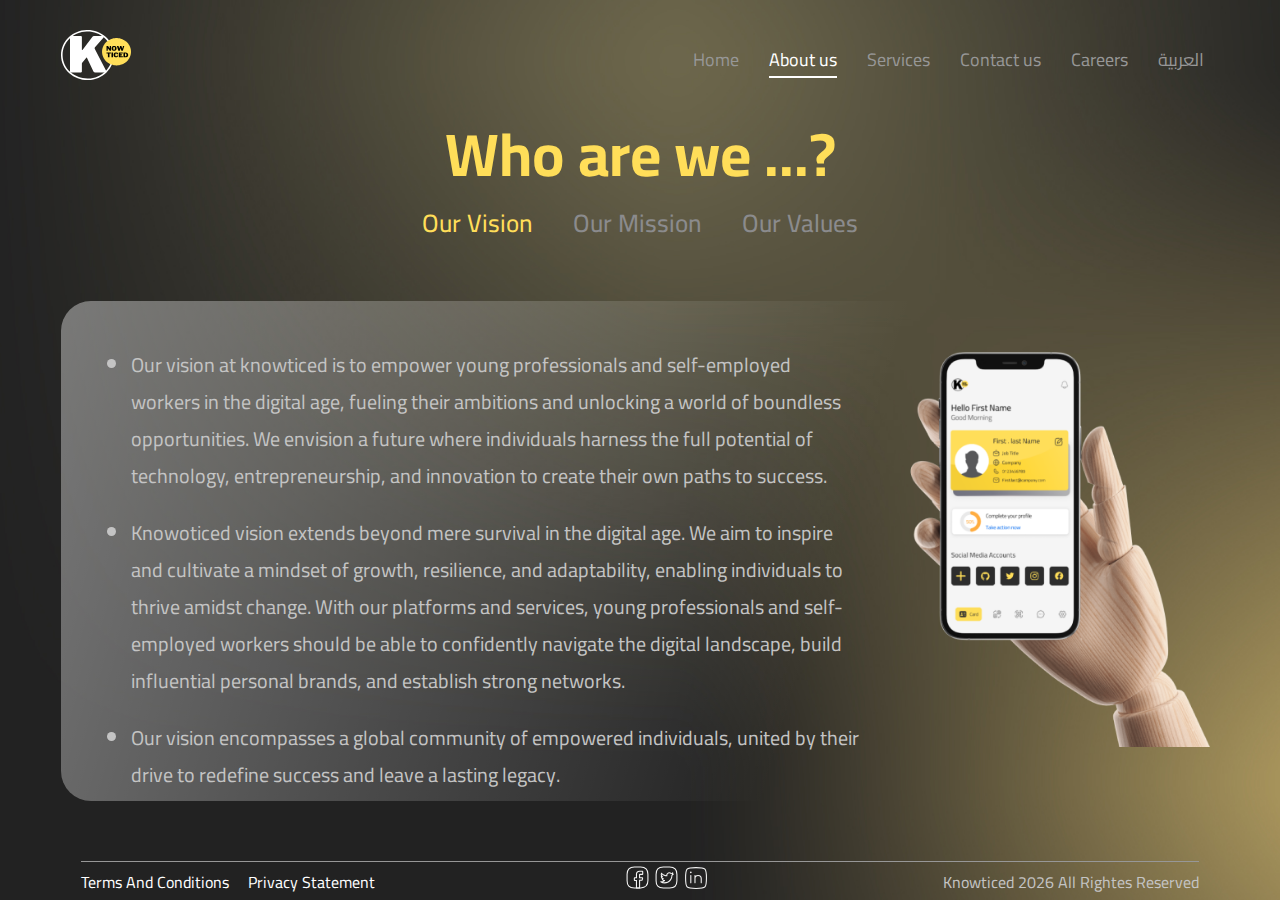
<file: public/about/index.html>
<!DOCTYPE html>
<html lang="en">

<head>
  <meta charset="UTF-8" />
  <meta name="viewport" content="width=device-width, initial-scale=1.0" />
  <title>Knowticed.com</title>
  <!-- ===== Fontawesome ========= -->
  <link rel="stylesheet" href="https://cdnjs.cloudflare.com/ajax/libs/font-awesome/6.4.2/css/all.min.css"
    integrity="sha512-z3gLpd7yknf1YoNbCzqRKc4qyor8gaKU1qmn+CShxbuBusANI9QpRohGBreCFkKxLhei6S9CQXFEbbKuqLg0DA=="
    crossorigin="anonymous" referrerpolicy="no-referrer" />
  <link rel="stylesheet" href="../assets/CSS/main-style.css" />
  <link rel="icon" href="../assets/images/favicon.ico" />
</head>

<body>
  <div class="lodaingPage" id="loading">
    <div class="spinner">
      <div class="double-bounce1"></div>
      <div class="double-bounce2"></div>
    </div>
  </div>
  <div class="body">
    <!-- ======== NAVBAR ============ -->

    <div class="nav" id="NavBar">
      <div class="container flex">
        <div class="logo">
          <a href="../home">
            <img src="../assets/images/surface1.svg" />
          </a>
        </div>
        <div class="layer2 hiden" id="black"></div>
        <nav>
          <div class="links hiden" id="navBar">
            <div class="logo-2">
              <a href="../home">
                <img src="../assets/images/surface1.svg" />
              </a>
              <i class="fa-solid fa-xmark" id="closeTheNav"></i>
            </div>
            <ul>
              <li><a href="../home" class="nav-link home"> </a></li>
              <li>
                <a href="../about" class="active-link nav-link about"> </a>
              </li>
              <li>
                <a href="../services" class="nav-link services"> </a>
              </li>
              <li>
                <a href="../contactus" class="nav-link contact"></a>
              </li>
              <li>
                <a href="../careers" class="nav-link careers"></a>
              </li>
              <li>
                <a href="#" class="nav-link language" id="language"> </a>
              </li>
            </ul>
          </div>

          <div class="bars" id="openMenue">
            <img src="../assets/images/hambergermenu.svg" />
          </div>
        </nav>
      </div>
    </div>
    <!-- ======== NAVBAR ============ -->

    <!-- ======== ABOUT US ============ -->
    <main class="about">
      <div class="container">
        <section>
          <div class="work-text">
            <h1 class="whoAreWe"></h1>
          </div>
          <div class="work-headers">
            <p class="tap-active header-p ourVision" data-index="1"></p>
            <p class="header-p ourMission" data-index="2"></p>
            <p class="header-p ourValues" data-index="3"></p>
          </div>

          <div class="about__flex">
            <div class="tab__content">
              <div class="work-cardes card-active" id="design-cardes">
                <ul>
                  <li class="ourVision1"></li>
                  <li class="ourVision2"></li>
                  <li class="ourVision3"></li>
                  <li class="ourVision4"></li>
                </ul>
              </div>
              <div class="work-cardes">
                <ul>
                  <li class="ourMission1"></li>
                  <li class="ourMission2"></li>
                  <li class="ourMission3"></li>

                  <li class="ourMission4"></li>
                  <li class="ourMission5"></li>
                </ul>
              </div>
              <div class="work-cardes">
                <div>
                  <p class="ourValues1"></p>
                  <p class="ourValues2">
                    <strong class="ourValues21"></strong>
                  </p>
                  <p class="ourValues3">
                    <strong class="ourValues31"> </strong>
                  </p>
                  <p class="ourValues4">
                    <strong class="ourValues41"></strong>
                  </p>
                  <p class="ourValues5">
                    <strong class="ourValues51"> </strong>
                  </p>
                  <p class="ourValues6">
                    <strong class="ourValues61"> </strong>
                  </p>
                  <p class="ourValues7"></p>
                </div>
              </div>
            </div>
            <div class="image">
              <img src="../assets/images/service1.png" />
            </div>
          </div>
        </section>
      </div>
    </main>
    <!-- ======== ABOUT US ============ -->

    <!-- ======== FOOTER ============ -->
    <footer>
      <div class="container">
        <div class="terms">
          <p class="open__terms">
            <a href="../terms" class="termsTitle"></a>

            <a href="../privacy" class="privacy"></a>
          </p>
        </div>
        <div class="social">
          <a href="https://www.facebook.com/profile.php?id=100065245550887&mibextid=ZbWKwL" target="_blank"><img
              src="../assets/images/facebook.svg" /></a>
          <a href="https://twitter.com/knowticed" target="_blank"><img src="../assets/images/twitter.svg" /></a>
          <a href="https://www.linkedin.com/company/knowticed?trk=similar-pages" target="_blank"><img
              src="../assets/images/linkedin-01.svg" /></a>
        </div>
        <div class="copyright">
          <p>Knowticed <span id="year"></span> All Rightes Reserved</p>
        </div>
      </div>
    </footer>
    <!-- ======== FOOTER ============ -->
  </div>

  <script src="../assets/Js/nav.js"></script>
  <script src="../assets/Js/tabs.js"></script>
  <script src="../assets/Js/getPreviusPageURL.js"></script>
  <script src="../assets/Js/language.js" type="module"></script>
</body>

</html>
</file>
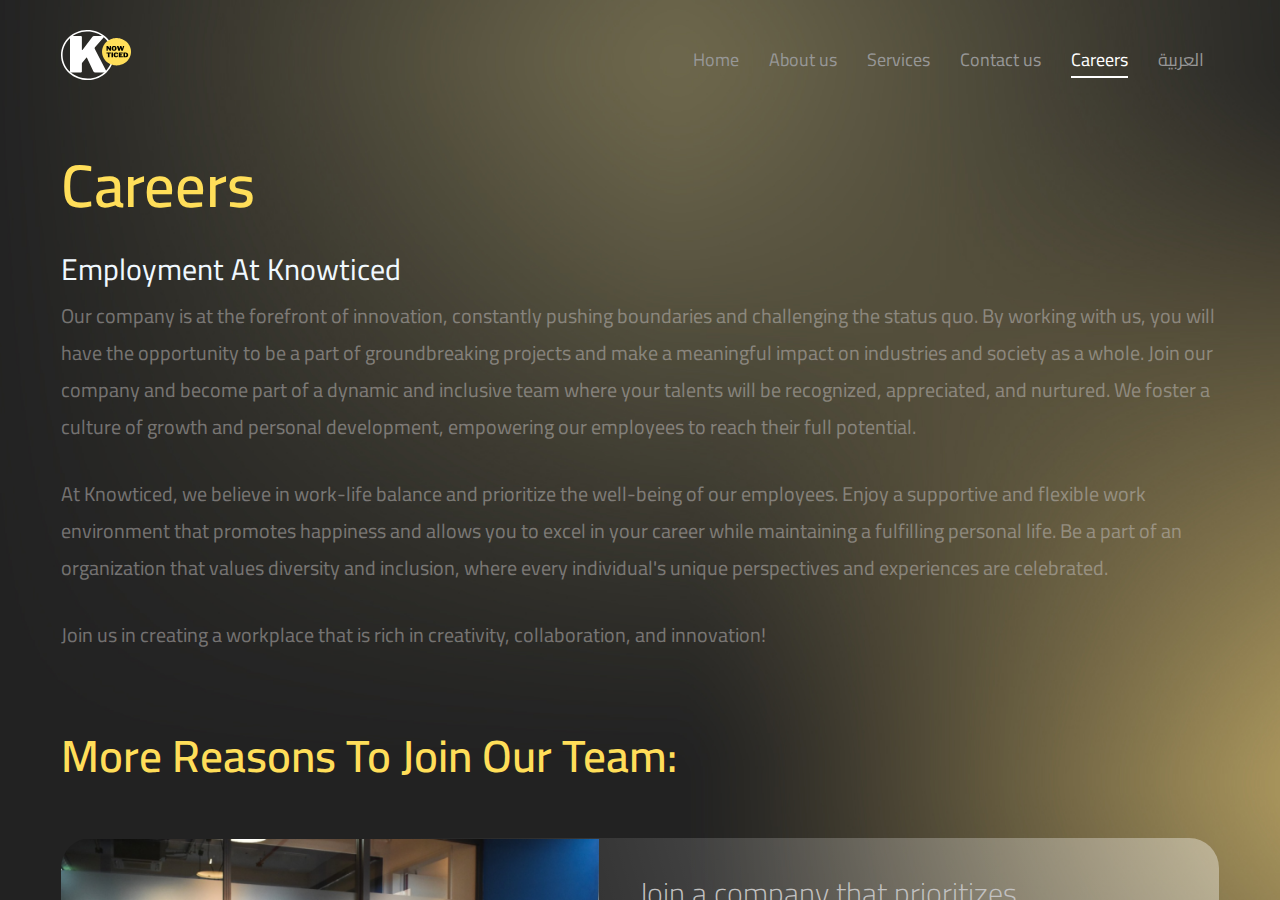
<file: public/careers/index.html>
<!DOCTYPE html>
<html lang="en">

<head>
  <meta charset="UTF-8" />
  <meta name="viewport" content="width=device-width, initial-scale=1.0" />
  <title>Knowticed.com</title>
  <!-- ===== Fontawesome ========= -->
  <link rel="stylesheet" href="https://cdnjs.cloudflare.com/ajax/libs/font-awesome/6.4.2/css/all.min.css"
    integrity="sha512-z3gLpd7yknf1YoNbCzqRKc4qyor8gaKU1qmn+CShxbuBusANI9QpRohGBreCFkKxLhei6S9CQXFEbbKuqLg0DA=="
    crossorigin="anonymous" referrerpolicy="no-referrer" />
  <link rel="stylesheet" href="../assets/CSS/main-style.css" />
  <link rel="icon" href="../assets/images/favicon.ico" />
  <!-- <link rel="stylesheet" href="../assets/CSS/arabic-style.css"> -->
</head>

<body>
  <div class="lodaingPage" id="loading">
    <div class="spinner">
      <div class="double-bounce1"></div>
      <div class="double-bounce2"></div>
    </div>
  </div>
  <div class="body height">
    <!-- ======== NAVBAR ============ -->

    <div class="nav" id="NavBar">
      <div class="container flex">
        <div class="logo">
          <a href="../home">
            <img src="../assets/images/surface1.svg" />
          </a>
        </div>
        <div class="layer2 hiden" id="black"></div>
        <nav>
          <div class="links hiden" id="navBar">
            <div class="logo-2">
              <a href="../home">
                <img src="../assets/images/surface1.svg" />
              </a>
              <i class="fa-solid fa-xmark" id="closeTheNav"></i>
            </div>
            <ul>
              <li><a href="../home" class="nav-link home"> </a></li>
              <li>
                <a href="../about" class="nav-link about"> </a>
              </li>
              <li>
                <a href="../services" class="nav-link services"> </a>
              </li>
              <li>
                <a href="../contactus" class="nav-link contact"></a>
              </li>
              <li>
                <a href="../careers" class="nav-link active-link careers"></a>
              </li>
              <li>
                <a href="#" class="nav-link language" id="language"> </a>
              </li>
            </ul>
          </div>

          <div class="bars" id="openMenue">
            <img src="../assets/images/hambergermenu.svg" />
          </div>
        </nav>
      </div>
    </div>
    <!-- ======== NAVBAR ============ -->

    <!-- ======== CAREERS ========== -->
    <main>
      <div class="container">
        <section class="start">
          <div class="service__intro">
            <div class="headline">
              <h1 class="careers2">Careers</h1>
              <span class="sp careersTitle"> </span>
            </div>
            <p class="careersSubTitle1"></p>
            <br />
            <p class="careersSubTitle2"></p>
            <br />
            <p class="careersSubTitle3"></p>
          </div>
        </section>
        <h1 class="headline-2 careersSubTitle4"></h1>
        <section class="career career__left">
          <div class="img">
            <img src="../assets/images/Rectangle 2015.png" />
          </div>
          <div class="info">
            <p class="careersDes1"></p>
          </div>
        </section>
        <section class="career career__rev">
          <div class="info">
            <p class="careersDes2"></p>
          </div>
          <div class="img">
            <img src="../assets/images/Rectangle 2017.png" />
          </div>
        </section>
        <section class="career career__left">
          <div class="img">
            <img src="../assets/images/Rectangle 2018.png" />
          </div>
          <div class="info">
            <p class="careersDes3"></p>
          </div>
        </section>
        <section class="career career__rev">
          <div class="info">
            <p class="careersDes4"></p>
          </div>
          <div class="img">
            <img src="../assets/images/Rectangle 2019.png" />
          </div>
        </section>
        <section class="career career__left">
          <div class="img">
            <img class="iimg" src="../assets/images/Rectangle 2020.png" />
          </div>
          <div class="info">
            <p class="careersDes5"></p>
          </div>
        </section>
      </div>
    </main>

    <!-- ===== CAREERS ========  -->

    <!-- ======== FOOTER ============ -->
    <footer>
      <div class="container">
        <div class="terms">
          <p class="open__terms">
            <a href="../terms" class="termsTitle"></a>

            <a href="../privacy" class="privacy"></a>
          </p>
        </div>
        <div class="social">
          <a href="https://www.facebook.com/profile.php?id=100065245550887&mibextid=ZbWKwL" target="_blank"><img
              src="../assets/images/facebook.svg" /></a>
          <a href="https://twitter.com/knowticed" target="_blank"><img src="../assets/images/twitter.svg" /></a>
          <a href="https://www.linkedin.com/company/knowticed?trk=similar-pages" target="_blank"><img
              src="../assets/images/linkedin-01.svg" /></a>
        </div>
        <div class="copyright">
          <p>Knowticed <span id="year"></span> All Rightes Reserved</p>
        </div>
      </div>
    </footer>
    <!-- ======== FOOTER ============ -->
  </div>

  <script src="../assets/Js/nav.js"></script>
  <script></script>
  <script src="../assets/Js/getPreviusPageURL.js"></script>
  <script src="../assets/Js/language.js" type="module"></script>
</body>

</html>
</file>
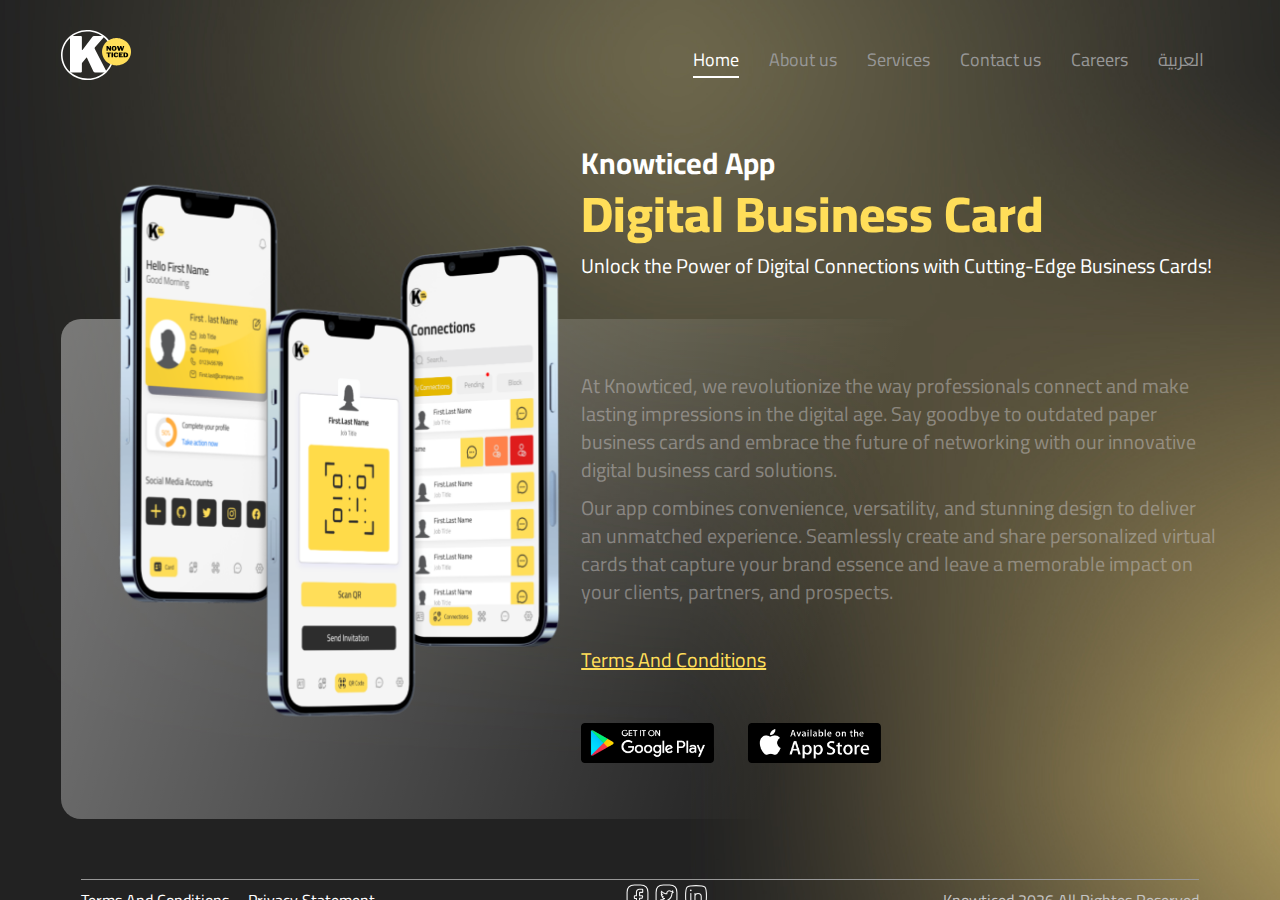
<file: public/home/index.html>
<!DOCTYPE html>
<html lang="en">

<head>
  <meta charset="UTF-8" />
  <meta name="viewport" content="width=device-width, initial-scale=1.0" />
  <meta name="description"
    content="Knowticed aims to empower young professionals and self-employed workers in the digital age, fueling their ambitions and unlocking a world of boundless opportunities. We envision a future where individuals harness the full potential of technology, entrepreneurship, and innovation to create their own paths to success.">
  <title>Knowticed.com</title>
  <!-- ===== Fontawesome ========= -->
  <link rel="stylesheet" href="https://cdnjs.cloudflare.com/ajax/libs/font-awesome/6.4.2/css/all.min.css"
    integrity="sha512-z3gLpd7yknf1YoNbCzqRKc4qyor8gaKU1qmn+CShxbuBusANI9QpRohGBreCFkKxLhei6S9CQXFEbbKuqLg0DA=="
    crossorigin="anonymous" referrerpolicy="no-referrer" />
  <link rel="stylesheet" href="../assets/CSS/main-style.css" />
  <link rel="icon" href="../assets/images/favicon.ico" />
</head>

<body>
  <div class="lodaingPage" id="loading">
    <div class="spinner">
      <div class="double-bounce1"></div>
      <div class="double-bounce2"></div>
    </div>
  </div>
  <div class="body">
    <!-- ======== NAVBAR ============ -->

    <div class="nav" id="NavBar">
      <div class="container flex">
        <div class="logo">
          <a href="../home">
            <img src="../assets/images/surface1.svg" />
          </a>
        </div>
        <div class="layer2 hiden" id="black"></div>
        <nav>
          <div class="links hiden" id="navBar">
            <div class="logo-2">
              <a href="../home">
                <img src="../assets/images/surface1.svg" />
              </a>
              <i class="fa-solid fa-xmark" id="closeTheNav"></i>
            </div>
            <ul>
              <li>
                <a href="../home" class="active-link nav-link home"> </a>
              </li>
              <li>
                <a href="../about" class="nav-link about"> </a>
              </li>
              <li>
                <a href="../services" class="nav-link services"> </a>
              </li>
              <li>
                <a href="../contactus" class="nav-link contact"></a>
              </li>
              <li>
                <a href="../careers" class="nav-link careers"></a>
              </li>
              <li>
                <a href="#" class="nav-link language" id="language"> </a>
              </li>
            </ul>
          </div>

          <div class="bars" id="openMenue">
            <img src="../assets/images/hambergermenu.svg" />
          </div>
        </nav>
      </div>
    </div>
    <!-- ======== NAVBAR ============ -->

    <!-- ======== HOME ============ -->
    <main class="landing">
      <div class="container">
        <section class="header">
          <div class="img"></div>
          <div class="info top">
            <p class="homeTitle"></p>
            <h1 class="head homeSubTitle"></h1>
            <span class="homeSubTitle2"></span>
          </div>
        </section>
        <section class="about__flex Home">
          <div class="img">
            <img src="../assets/images/home_image.png" />
          </div>
          <div class="info">
            <p class="homeDec"></p>
            <p class="homeDec2"></p>
            <br />
            <a class="terms__link termsTitle" href="../terms"></a>
            <div class="apps__links">
              <a target="_blank" href="https://play.google.com/store/apps/details?id=com.knowticed.knowticed&pli=1"><img
                  src="../assets/images/logo_playstore 1.png" /></a>
              <a target="_blank" href="https://apps.apple.com/us/app/knowticed/id1555000491"><img
                  src="../assets/images/logo_appstore 1.png" /></a>
            </div>
          </div>
        </section>
      </div>
    </main>
    <!-- ======== HOME ============ -->

    <!-- ======== FOOTER ============ -->
    <footer>
      <div class="container">
        <div class="terms">
          <p class="open__terms">
            <a href="../terms" class="termsTitle">Terms and Conditions </a>

            <a href="../privacy" class="privacy"></a>
          </p>
        </div>
        <div class="social">
          <a href="https://www.facebook.com/profile.php?id=100065245550887&mibextid=ZbWKwL" target="_blank"><img
              src="../assets/images/facebook.svg" /></a>
          <a href="https://twitter.com/knowticed" target="_blank"><img src="../assets/images/twitter.svg" /></a>
          <a href="https://www.linkedin.com/company/knowticed?trk=similar-pages" target="_blank"><img
              src="../assets/images/linkedin-01.svg" /></a>
        </div>
        <div class="copyright">
          <p>Knowticed <span id="year"></span> All Rightes Reserved</p>
        </div>
      </div>
    </footer>
    <!-- ======== FOOTER ============ -->
  </div>

  <script src="../assets/Js/nav.js"></script>
  <script src="../assets/Js/getPreviusPageURL.js"></script>
  <script src="../assets/Js/language.js" type="module"></script>
</body>

</html>
</file>
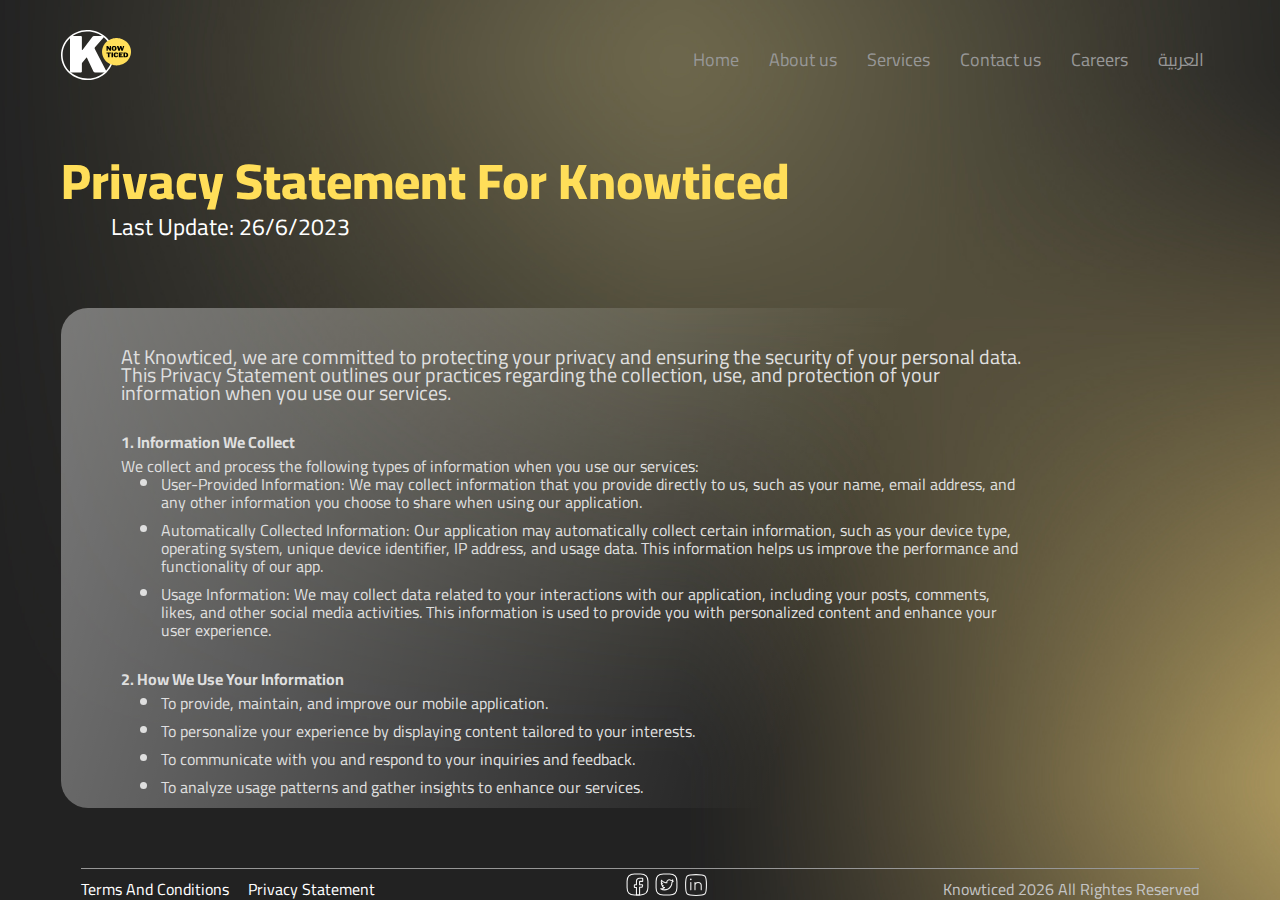
<file: public/privacy/index.html>
<!DOCTYPE html>
<html lang="en">

<head>
    <meta charset="UTF-8" />
    <meta name="viewport" content="width=device-width, initial-scale=1.0" />
    <title>Knowticed.com</title>
    <!-- ===== Fontawesome ========= -->
    <link rel="stylesheet" href="https://cdnjs.cloudflare.com/ajax/libs/font-awesome/6.4.2/css/all.min.css"
        integrity="sha512-z3gLpd7yknf1YoNbCzqRKc4qyor8gaKU1qmn+CShxbuBusANI9QpRohGBreCFkKxLhei6S9CQXFEbbKuqLg0DA=="
        crossorigin="anonymous" referrerpolicy="no-referrer" />
    <link rel="stylesheet" href="../assets/CSS/main-style.css" />
    <!-- <link rel="stylesheet" href="../assets/CSS/arabic-style.css" /> -->
    <link rel="icon" href="../assets/images/favicon.ico" />
</head>

<body>
    <div class="body">
        <div class="lodaingPage" id="loading">
            <div class="spinner">
                <div class="double-bounce1"></div>
                <div class="double-bounce2"></div>
            </div>
        </div>
        <!-- ======== NAVBAR ============ -->

        <div class="nav" id="NavBar">
            <div class="container flex">
                <div class="logo">
                    <a href="../home">
                        <img src="../assets/images/surface1.svg" />
                    </a>
                </div>
                <div class="layer2 hiden" id="black"></div>
                <nav>
                    <div class="links hiden" id="navBar">
                        <div class="logo-2">
                            <a href="../home">
                                <img src="../assets/images/surface1.svg" />
                            </a>
                            <i class="fa-solid fa-xmark" id="closeTheNav"></i>
                        </div>
                        <ul>
                            <li>
                                <a href="../home" class="nav-link home"> </a>
                            </li>
                            <li><a href="../about" class="nav-link about"> </a></li>
                            <li><a href="../services" class="nav-link services"></a></li>
                            <li>
                                <a href="../contactus" class="nav-link contact"></a>
                            </li>
                            <li><a href="../careers" class="nav-link careers"></a></li>
                            <li>
                                <a href="#" class="nav-link language" id="language"> </a>
                            </li>
                        </ul>
                    </div>

                    <div class="bars" id="openMenue">
                        <img src="../assets/images/hambergermenu.svg" />
                    </div>
                </nav>
            </div>
        </div>

        <main>
            <div class="container privacy_content1">
                <div class="top">
                    <div class="returnBack">
                        <h1 class="termsAndCoditions Header"></h1>
                    </div>
                    <div class="lastUpadte">
                        <span class="Date lastUpadte"></span>
                    </div>
                </div>

                <div class="buttom privacy_content">
                    <p class="Description"></p>
                    <div>
                        <h4 class="CollectedInfo"></h4>
                        <p class="CollectedInfodesc"></p>

                        <ul class="list">
                            <li class="CollectedInfodesc1"></li>
                            <li class="CollectedInfodesc2"></li>
                            <li class="CollectedInfodesc3"></li>
                        </ul>

                        <h4 class="HowWeUserYourINfo"></h4>
                        <p class="purposes"></p>
                        <ul class="list">
                            <li class="purpose1"></li>
                            <li class="purpose2"></li>
                            <li class="purpose3"></li>
                            <li class="purpose4"></li>
                            <li class="purpose5"></li>
                        </ul>

                        <h4 class="SharingYourInfo"></h4>
                        <p class="SharingYourInfoDesc"></p>
                        <ul class="list">
                            <li class="SharingYourInfoDesc1"></li>
                            <li class="SharingYourInfoDesc2"></li>
                            <li class="SharingYourInfoDesc3"></li>
                        </ul>



                        <h4 class="DataSecurity"></h4>
                        <p class="DataSecuritydesc"></p>

                        <h4 class="RightsAndChoices"></h4>
                        <p class="RightsAndChoicesdesc"></p>
                        <ul class="list">
                            <li class="RightsAndChoicesdesc1 para"></li>
                            <a href="emailto: support@knowticed.com">support@knowticed.com</a>
                            <li class="RightsAndChoicesdesc2"></li>
                            <li class="RightsAndChoicesdesc3"></li>
                        </ul>

                        <h4 class="PrivacyStatement"></h4>
                        <p class="PrivacyStatementdesc"></p>

                        <h4 class="contactUS"></h4>
                        <ul class="list">
                            <li class="contactUSInfo1 para"></li>
                            <a href="emailto: support@knowticed.com">support@knowticed.com</a>
                            <li class="contactUSInfo2"></li>
                        </ul>
                    </div>
                </div>
            </div>
        </main>

        <footer>
            <div class="container">
                <div class="terms">
                    <p class="open__terms">
                        <a href="../terms" class="termsTitle"></a>

                        <a href="../privacy" class="privacy"></a>
                    </p>
                </div>
                <div class="social">
                    <a href="https://www.facebook.com/profile.php?id=100065245550887&mibextid=ZbWKwL"
                        target="_blank"><img src="../assets/images/facebook.svg" /></a>
                    <a href="https://twitter.com/knowticed" target="_blank"><img
                            src="../assets/images/twitter.svg" /></a>
                    <a href="https://www.linkedin.com/company/knowticed?trk=similar-pages" target="_blank"><img
                            src="../assets/images/linkedin-01.svg" /></a>
                </div>
                <div class="copyright">
                    <p>Knowticed <span id="year"></span> All Rightes Reserved</p>
                </div>
            </div>
        </footer>
        <!-- ======== NAVBAR ============ -->
    </div>
    <script src="../assets/Js/nav.js"></script>
    <script src="../assets/Js/language.js" type="module"></script>
</body>

</html>
</file>
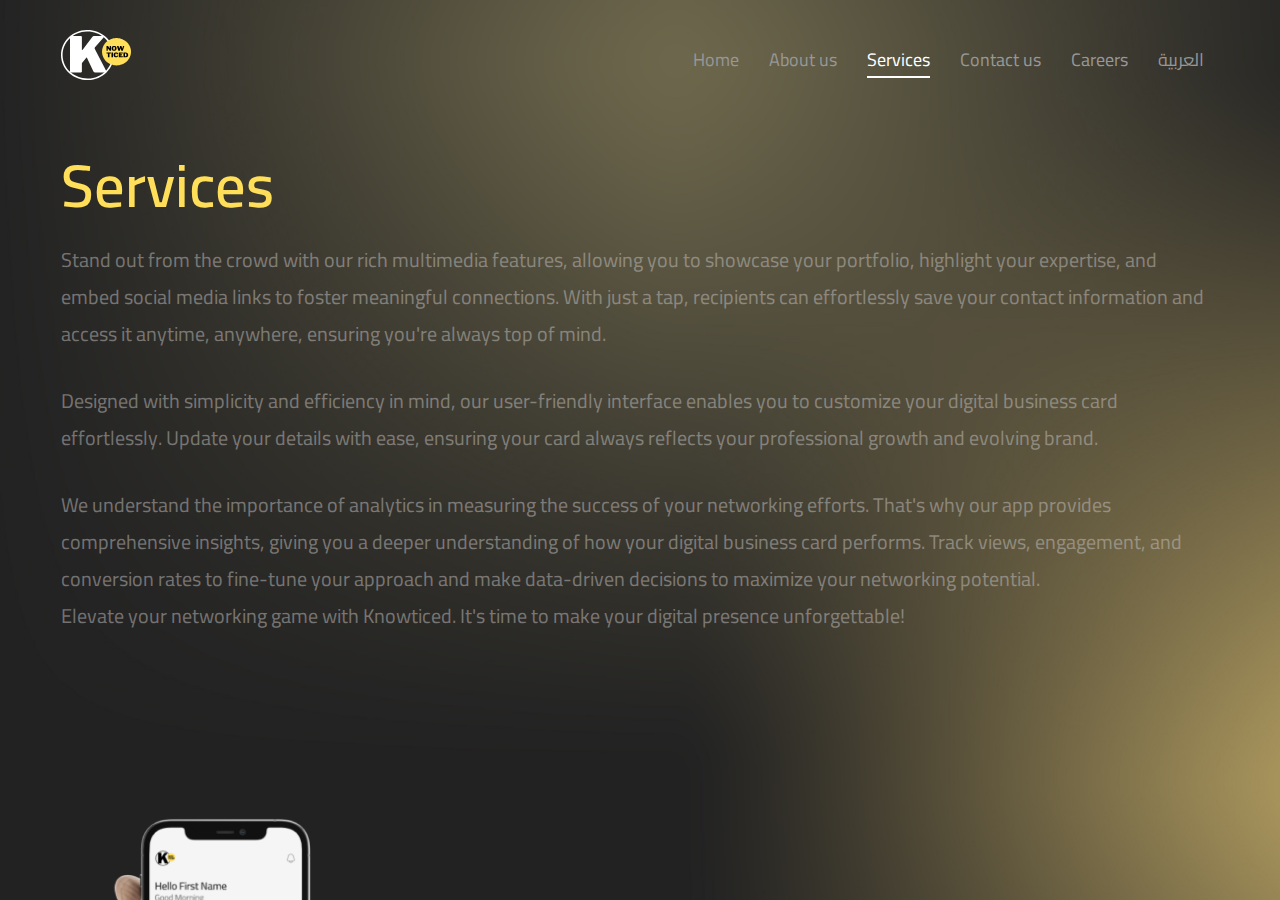
<file: public/services/index.html>
<!DOCTYPE html>
<html lang="en">

<head>
  <meta charset="UTF-8" />
  <meta name="viewport" content="width=device-width, initial-scale=1.0" />
  <title>Knowticed.com</title>
  <!-- ===== Fontawesome ========= -->
  <link rel="stylesheet" href="https://cdnjs.cloudflare.com/ajax/libs/font-awesome/6.4.2/css/all.min.css"
    integrity="sha512-z3gLpd7yknf1YoNbCzqRKc4qyor8gaKU1qmn+CShxbuBusANI9QpRohGBreCFkKxLhei6S9CQXFEbbKuqLg0DA=="
    crossorigin="anonymous" referrerpolicy="no-referrer" />
  <link rel="stylesheet" href="../assets/CSS/main-style.css" />
  <link rel="icon" href="../assets/images/favicon.ico" />
</head>

<body>
  <div class="lodaingPage" id="loading">
    <div class="spinner">
      <div class="double-bounce1"></div>
      <div class="double-bounce2"></div>
    </div>
  </div>
  <div class="body height">
    <!-- ======== NAVBAR ============ -->

    <div class="nav" id="NavBar">
      <div class="container flex">
        <div class="logo">
          <a href="../home">
            <img src="../assets/images/surface1.svg" />
          </a>
        </div>
        <div class="layer2 hiden" id="black"></div>
        <nav>
          <div class="links hiden" id="navBar">
            <div class="logo-2">
              <a href="../home">
                <img src="../assets/images/surface1.svg" />
              </a>
              <i class="fa-solid fa-xmark" id="closeTheNav"></i>
            </div>
            <ul>
              <li><a href="../home" class="nav-link home"> </a></li>
              <li>
                <a href="../about" class="nav-link about"> </a>
              </li>
              <li>
                <a href="../services" class="nav-link active-link services">
                </a>
              </li>
              <li>
                <a href="../contactus" class="nav-link contact"></a>
              </li>
              <li>
                <a href="../careers" class="nav-link careers"></a>
              </li>
              <li>
                <a href="#" class="nav-link language" id="language"> </a>
              </li>
            </ul>
          </div>

          <div class="bars" id="openMenue">
            <img src="../assets/images/hambergermenu.svg" />
          </div>
        </nav>
      </div>
    </div>
    <!-- ======== NAVBAR ============ -->
    <!-- ======== SERVICES ========== -->
    <main>
      <div class="container">
        <section class="start">
          <div class="service__intro">
            <h1 class="services2">services</h1>
            <p class="servicesSubTitle"></p>
            <br />
            <p class="servicesSubTitle2"></p>
            <br />
            <p class="servicesSubTitle3"></p>
            <p class="servicesSubTitle4"></p>
          </div>
        </section>
        <div class="serv__parent">
          <section class="service">
            <div class="img">
              <img src="../assets/images/service1.png" />
            </div>
            <div class="info">
              <h2 class="services1Title"></h2>
              <p class="services1SubTitle"></p>
            </div>
          </section>
        </div>
        <div class="serv__parent">
          <section class="service service__cont">
            <div class="info">
              <h2 class="services2Title"></h2>
              <p class="services2SubTitle"></p>
            </div>
            <div class="img">
              <img src="../assets/images/service1.png" />
            </div>
          </section>
        </div>
        <div class="serv__parent">
          <section class="service">
            <div class="img">
              <img src="../assets/images/iPhone 12 Pro (Wooden Hands) (2).png" />
            </div>
            <div class="info">
              <h2 class="services3Title"></h2>
              <p class="services3SubTitle"></p>
            </div>
          </section>
        </div>
        <div class="serv__parent">
          <section class="service service__cont">
            <div class="info">
              <h2 class="services4Title"></h2>
              <p class="services4SubTitle"></p>
            </div>
            <div class="img">
              <img src="../assets/images/service4.png" />
            </div>
          </section>
        </div>
      </div>
    </main>

    <!-- ======== SERVICES ========== -->
    <!-- ======== FOOTER ============ -->
    <footer>
      <div class="container">
        <div class="terms">
          <p class="open__terms">
            <a href="../terms" class="termsTitle"></a>

            <a href="../privacy" class="privacy"></a>
          </p>
        </div>
        <div class="social">
          <a href="https://www.facebook.com/profile.php?id=100065245550887&mibextid=ZbWKwL" target="_blank"><img
              src="../assets/images/facebook.svg" /></a>
          <a href="https://twitter.com/knowticed" target="_blank"><img src="../assets/images/twitter.svg" /></a>
          <a href="https://www.linkedin.com/company/knowticed?trk=similar-pages" target="_blank"><img
              src="../assets/images/linkedin-01.svg" /></a>
        </div>
        <div class="copyright">
          <p>Knowticed <span id="year"></span> All Rightes Reserved</p>
        </div>
      </div>
    </footer>
    <!-- ======== FOOTER ============ -->
  </div>

  <script src="../assets/Js/nav.js"></script>
  <script src="../assets/Js/getPreviusPageURL.js"></script>
  <script src="../assets/Js/language.js" type="module"></script>
</body>

</html>
</file>
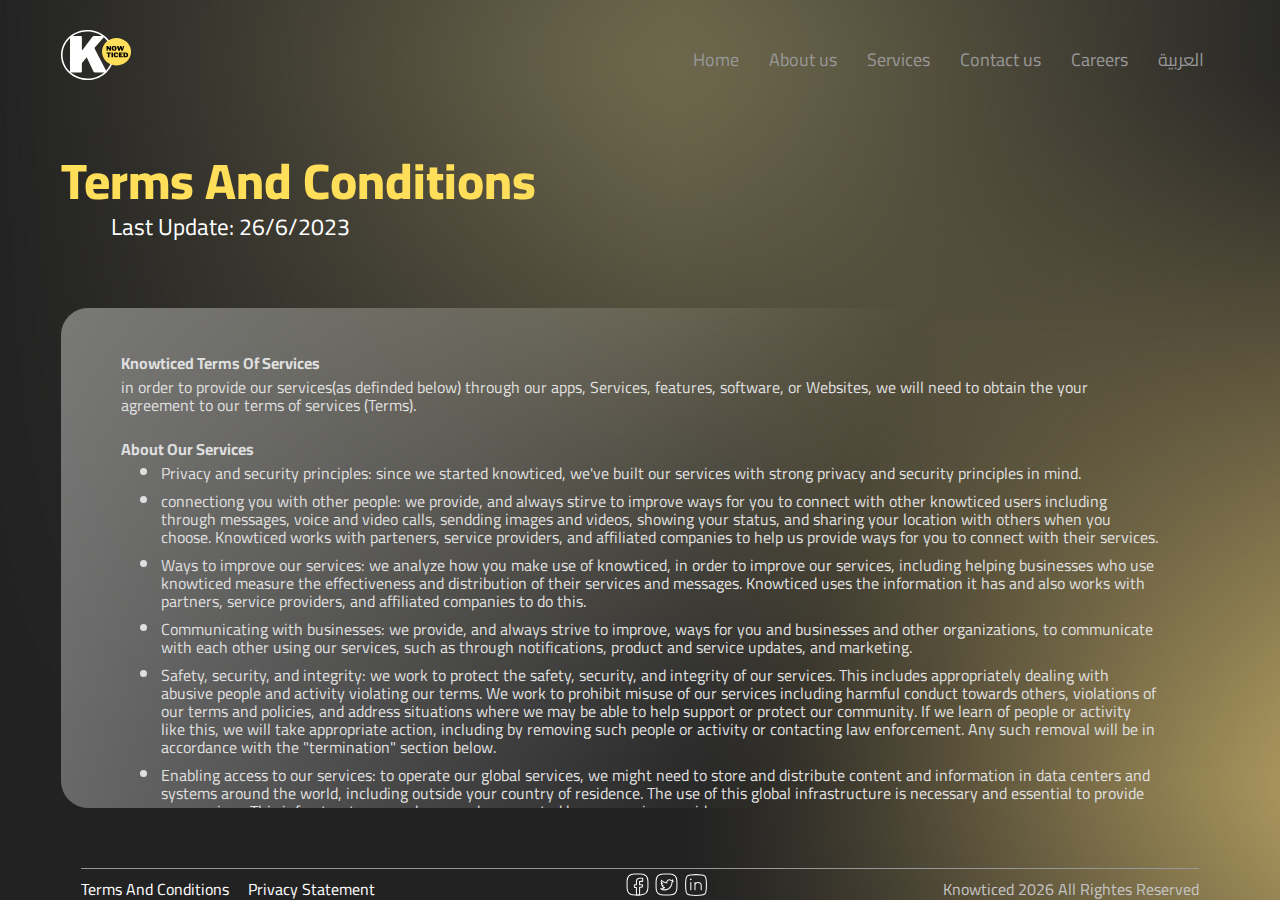
<file: public/terms/index.html>
<!DOCTYPE html>
<html lang="en">

<head>
  <meta charset="UTF-8" />
  <meta name="viewport" content="width=device-width, initial-scale=1.0" />
  <title>Knowticed.com</title>
  <!-- ===== Fontawesome ========= -->
  <link rel="stylesheet" href="https://cdnjs.cloudflare.com/ajax/libs/font-awesome/6.4.2/css/all.min.css"
    integrity="sha512-z3gLpd7yknf1YoNbCzqRKc4qyor8gaKU1qmn+CShxbuBusANI9QpRohGBreCFkKxLhei6S9CQXFEbbKuqLg0DA=="
    crossorigin="anonymous" referrerpolicy="no-referrer" />
  <link rel="stylesheet" href="../assets/CSS/main-style.css" />
  <!-- <link rel="stylesheet" href="../assets/CSS/arabic-style.css" /> -->
  <link rel="icon" href="../assets/images/favicon.ico" />
</head>

<body>
  <div class="body">
    <div class="lodaingPage" id="loading">
      <div class="spinner">
        <div class="double-bounce1"></div>
        <div class="double-bounce2"></div>
      </div>
    </div>
    <!-- ======== NAVBAR ============ -->

    <div class="nav" id="NavBar">
      <div class="container flex">
        <div class="logo">
          <a href="../home">
            <img src="../assets/images/surface1.svg" />
          </a>
        </div>
        <div class="layer2 hiden" id="black"></div>
        <nav>
          <div class="links hiden" id="navBar">
            <div class="logo-2">
              <a href="../home">
                <img src="../assets/images/surface1.svg" />
              </a>
              <i class="fa-solid fa-xmark" id="closeTheNav"></i>
            </div>
            <ul>
              <li>
                <a href="../home" class="nav-link home"> </a>
              </li>
              <li><a href="../about" class="nav-link about"> </a></li>
              <li><a href="../services" class="nav-link services"></a></li>
              <li>
                <a href="../contactus" class="nav-link contact"></a>
              </li>
              <li><a href="../careers" class="nav-link careers"></a></li>
              <li>
                <a href="#" class="nav-link language" id="language"> </a>
              </li>
            </ul>
          </div>

          <div class="bars" id="openMenue">
            <img src="../assets/images/hambergermenu.svg" />
          </div>
        </nav>
      </div>
    </div>

    <main>
      <div class="container">
        <div class="top">
          <div class="returnBack">
            <h1 class="termsAndCoditions termsAndCoditions"></h1>
          </div>
          <div class="lastUpadte">
            <span class="lastUpadte"></span>
          </div>
        </div>

        <div class="buttom">
          <div>
            <h4 class="term1"></h4>
            <p class="term2"></p>
          </div>

          <div>
            <h4 class="aboutService"></h4>
            <ul class="list">
              <li class="service1"></li>
              <li class="service2"></li>
              <li class="service3"></li>

              <li class="service4"></li>

              <li class="service5"></li>
              <li class="service6"></li>
              <li class="service7"></li>
              <li class="service8"></li>

              <li class="service9"></li>

              <li class="service10"></li>
              <li class="service11"></li>
            </ul>
            <br>
            <br>
            <h4 class="term3"></h4>
            <p class="term4"></p>
            <br>
            <h4 class="accUse"></h4>
            <ul class="list">
              <li class="accUse1"></li>
              <li class="accUse2">
                <ol class="orededList">
                  <li class="accUse3"></li>
                  <li class="accUse4"></li>
                  <li class="accUse5"></li>
                  <li class="accUse6"></li>
                  <li class="accUse7"></li>
                  <li class="accUse8"></li>
                </ol>
              </li>

              <li class="accUse9">
                <ol class="orededList">
                  <li class="accUse10"></li>
                  <li class="accUse11"></li>
                  <li class="accUse12"></li>
                  <li class="accUse13"></li>
                  <li class="accUse14"></li>
                  <li class="accUse15"></li>
                  <li class="accUse16"></li>
                  <li class="accUse17"></li>
                  <li class="accUse18"></li>
                  <li class="accUse19"></li>
                </ol>
              </li>
            </ul>
            <br>
            <br>
            <h4 class="el1"></h4>
            <p class="el2"></p>
            <br>
            <h4 class="el3"></h4>
            <ul class="list">
              <li class="el4"></li>
              <li class="el5"></li>
              <li class="el6"></li>
              <li class="el7"></li>
            </ul>
            <br>
            <br>
            <h4 class="el8"></h4>
            <p class="el9"></p>
            <br>
            <h4 class="el10"></h4>
            <p class="el11"></p>
            <ul class="list">
              <li class="el12"></li>
              <li class="el13"></li>
              <li class="el14"></li>
              <li class="el15"></li>
              <li class="el16"></li>
              <li class="el17"></li>
              <li class="el18"></li>
            </ul>
            <br>
            <br>
            <h4 class="el19"></h4>
            <p class="el20"></p>
            <br>
            <h4 class="el21"></h4>
            <p class="el22"></p>
            <ol class="orededList">
              <li class="el23"></li>
              <li class="el24"></li>
              <li class="el25"></li>
            </ol>
            <br>
            <br>
            <h4 class="el26"></h4>
            <ul class="list">
              <li class="el27"></li>
              <li class="el28"></li>
              <li class="el29"></li>
            </ul>
            <br>
            <br>
            <h4 class="el30"></h4>
            <ul class="list">
              <li class="el31"></li>
              <li class="el32"></li>
              <li class="el33"></li>
              <li class="el34"></li>
            </ul>
            <br>
            <br>
            <h4 class="el35"></h4>
            <ul class="list">
              <li class="el36"></li>
              <li class="el37"></li>
              <li class="el38"></li>
              <li class="el39">
                <ol class="orededList">
                  <li class="el40"></li>
                  <li class="el41"></li>
                  <li class="el42"></li>
                </ol>
              </li>
              <li class="el43"></li>
              <li class="el44"></li>
              <li class="el45"></li>
              <li class="el46"></li>
              <li class="el47"></li>
              <li class="el48"></li>
              <li class="el49"></li>
              <li class="el50"></li>
              <li class="el51"></li>
              <li class="el52"></li>
            </ul>
            <br>
            <br>
            <h4 class="el53"></h4>
            <p class="el54"></p>
            <p class="el55"></p>
            <p class="el56"></p>
            <p class="el57 para">

            </p>
            <a href="emailto: support@knowticed.com">support@knowticed.com</a>
            <p class="el59 para">
            </p>
            <a href="https://www.adr.org/">www.adr.org</a>

            <p class="el61 para"></p>
            <p class="el62 para">
              <a href="emailto: support@knowticed.com" id="LINKK">support@knowticed.com</a>
            </p>
            <p class="el64 para"></p>
            <p class="el65"></p>
          </div>

          <div></div>
        </div>
      </div>
    </main>

    <footer>
      <div class="container">
        <div class="terms">
          <p class="open__terms">
            <a href="../terms" class="termsTitle"></a>

            <a href="../privacy" class="privacy"></a>
          </p>
        </div>
        <div class="social">
          <a href="https://www.facebook.com/profile.php?id=100065245550887&mibextid=ZbWKwL" target="_blank"><img
              src="../assets/images/facebook.svg" /></a>
          <a href="https://twitter.com/knowticed" target="_blank"><img src="../assets/images/twitter.svg" /></a>
          <a href="https://www.linkedin.com/company/knowticed?trk=similar-pages" target="_blank"><img
              src="../assets/images/linkedin-01.svg" /></a>
        </div>
        <div class="copyright">
          <p>Knowticed <span id="year"></span> All Rightes Reserved</p>
        </div>
      </div>
    </footer>
    <!-- ======== NAVBAR ============ -->
  </div>
  <script src="../assets/Js/nav.js"></script>
  <script src="../assets/Js/language.js" type="module"></script>
</body>

</html>
</file>
<file: public/assets/CSS/main-style.css>
/* ================== Basic style =================== */
@import url('https://fonts.googleapis.com/css2?family=Asap:ital,wght@0,400;0,600;1,400;1,700&family=Cairo:wght@200;300;400;500;600;700;800;900&family=Koulen&family=Lobster&family=Lora:ital,wght@0,400;0,500;0,600;0,700;1,400;1,500;1,600;1,700&family=Montserrat:ital,wght@0,100;0,200;0,300;0,400;0,500;0,600;1,100;1,200;1,300;1,400;1,500&family=Noto+Serif+HK:wght@200;300;400;500;600;700;800&family=Roboto+Condensed:ital,wght@0,300;0,400;1,300;1,400;1,700&family=Tajawal:wght@200;300;700;800&display=swap');

* {
    padding: 0px;
    margin: 0px;
    box-sizing: border-box;
    font-family: 'cairo';
}


html {
    direction: ltr;
}

.body {
    background-image: url("../images/Rectangle\ \(1\).jpg");
    background-position: fixed;
    background-size: cover;
    height: 100vh;
    width: 100%;
    background-repeat: no-repeat;
    overflow: auto;
}
/* ================ Loading ================= */
.lodaingPage {
    animation: fadeInAnimation ease-out 28s ;
    animation-iteration-count: 1;
    animation-fill-mode: forwards;
}
 
@keyframes fadeInAnimation {
    0% {
        opacity: 1;
    }
    100% {
        opacity: 0;
     }
}
.lodaingPage {
    background-image: url(../images/Rectangle\ \(1\).jpg);
    width: 100%;
    height: 100%;
    position: fixed;
    inset: 0;
    z-index: 9999999999;
    display: flex;
    justify-content: center;
    align-items: center;
    color: white;
    font-size: 20px;
    text-transform: uppercase;
}

.lodaingPage .spinner {
    width: 80px;
    height: 80px;

    position: relative;
    margin: 100px auto;
}

.lodaingPage .double-bounce1,
.lodaingPage .double-bounce2 {
    width: 100%;
    height: 100%;
    border-radius: 50%;
    background-color: white;
    opacity: 0.6;
    position: absolute;
    top: 0;
    left: 0;

    -webkit-animation: sk-bounce 2.0s infinite ease-in-out;
    animation: sk-bounce 2.0s infinite ease-in-out;
}

.lodaingPage .double-bounce2 {
    -webkit-animation-delay: -1.0s;
    animation-delay: -1.0s;
}

@-webkit-keyframes sk-bounce {

    0%,
    100% {
        -webkit-transform: scale(0.0)
    }

    50% {
        -webkit-transform: scale(1.0)
    }
}

@keyframes sk-bounce {

    0%,
    100% {
        transform: scale(0.0);
        -webkit-transform: scale(0.0);
    }

    50% {
        transform: scale(1.0);
        -webkit-transform: scale(1.0);
    }
}
/* ========  Loading ============== */

/* ======= Scroll bar ============ */

::-webkit-scrollbar {
    width: 8px;
    position: fixed;
    z-index: 100;
}

::-webkit-scrollbar-track {
    background-color: rgba(22, 22, 22, 0);
}

::-webkit-scrollbar-thumb {
    background-color: rgba(121, 121, 121, 0.758);
    border-radius: 3px !important;

}


/* ======= Scroll bar ============ */


/* ======= Container ============= */
@media (max-width: 575px) {
    .container {
        width: 100%;
        padding-left: 10px;
        padding-right: 10px;
        box-sizing: border-box;
    }

    body {
        overflow-x: hidden !important;
    }

}

@media (max-width: 767px) and (min-width: 576px) {
    .container {
        width: 95%;
        margin: auto;
        padding-left: 10px;
        padding-right: 10px;
        box-sizing: border-box;
    }

}

@media (max-width: 991px) and (min-width: 768px) {
    .container {
        width: 90%;
        margin: auto;
        padding-left: 10px;
        padding-right: 10px;
        box-sizing: border-box;
    }

}

@media (min-width: 992px) {
    .container {
        width: 92%;
        margin: auto;
        padding-left: 10px;
        padding-right: 10px;
        box-sizing: border-box;
    }

}

/* ======= Container ============= */


main {
    margin: 30px 0px;
}

/* ///////////////////start nav//////////////////// */
.nav {
    width: 100%;
    margin-top: 20px ;
    padding-top: 10px;
    padding-bottom: 10px;
    box-sizing: border-box;

}

.logo img {
    height: 50px;
}

.nav .bars {
    color: rgb(206, 185, 103);
    font-size: 35px;
    display: none;
}

.nav .flex {
    display: flex;
    justify-content: space-between;
    align-items: center;
}

.nav nav {
    width: fit-content;
}

.nav nav .links {
    width: 100%;
    display: flex;
    justify-content: flex-end;
    align-items: center;
}

.nav nav ul {
    width: 100%;
    list-style: none;
    display: flex;
    justify-content: space-between !important;
    align-items: center;
}

.nav nav ul a {
    font-size: 18px;
    margin: 0px 15px;
    text-decoration: none;
    color: #979797;
    position: relative;
}

.nav nav ul li a::after {
    content: "";
    height: 2px;
    width: 100%;
    background-color:#979797;
    position: absolute;
    top: 100%;
    left: 0;
    transform: scale(0);
    transition: all .5s !important;

}
.nav nav ul li a.active-link::after{
    background-color: white !important;
}

.nav nav ul li a:hover::after {
    transform: scale(1);
    transition: all .5s !important;
}

.nav nav ul li .active-link {
    color: white;
}

.nav nav ul li .active-link::after {
    transform: scale(1);
    transition: all .5s !important;
}

.nav .contact i span {
    color: black;
    font-size: 18px;
    color: white;
}

.nav .contact i span a {
    color: white;
    text-decoration: none;
    font-size: 15px;
    margin-left: 35px;
}

.nav .contact i span a:hover {
    text-decoration: underline;
    transition: all .3s;
}

.layer2 {
    height: 100vh;
    width: 100%;
    background-color: rgba(0, 0, 0, 0.726);
    display: none;
    z-index: 8;
    transition: all .6s;
}

.logo-2 {
    display: none;
}



/* ///////// start mobile and tablet screen////////// */
@media (max-width: 992px) {


    .layer2 {
        display: inline-block;
    }

    .nav .flex nav .links {
        max-width: 400px;
        width: 100%;
        height: 100vh;
        background-color: black;
        z-index: 9;
        padding: 25px;
        box-sizing: border-box;
        display: flex;
        align-items: flex-start !important;
        justify-content: center;
        flex-wrap: wrap;
    }

    .nav ul li .active-link {
        color: white !important;
    }

    .hiden {
        position: absolute;
        top: 0;
        right: 100%;
        transition: all .7s;
    }

    .hiden2 {
        position: absolute;
        top: 0;
        left: -100%;
        transition: all .7s;
    }

    .visible {
        position: absolute;
        top: 0;
        right: 0;
        transition: all .7s;
    }

    .visible2 {
        position: absolute;
        top: 0;
        left: 0 !important;
        transition: all .7s;
    }

    .nav nav .links .logo-2 {
        display: flex;
        justify-content: space-between;
        align-items: center;
        width: 100%;
    }

    .nav nav .links .logo-2 img {
        height: 100px;
    }

    .nav nav .links .logo-2 i {
        color: white;
        font-size: 35px;
        cursor: pointer;
    }

    .nav nav .links ul {
        width: 100%;
        display: flex;
        justify-content: center;
        align-items: center;
        flex-wrap: wrap;
    }

    .nav nav .links ul li {
        width: 100%;
        padding-top: 15px;
        padding-bottom: 15px;
        border-bottom: 1px solid rgb(70, 70, 70);
    }

    .nav nav .links ul li a {
        width: 100% !important;
        color: rgb(70, 70, 70);
    }

    .nav nav .links ul li a:hover {
        color: rgb(206, 185, 103);
    }

    .nav nav {
        width: fit-content !important;
    }

    .nav .bars {
        display: inline-block;
    }

}

/* ///////// end mobile and tablet screen////////// */

/* ///////////////////end nav//////////////////// */

/* ================== Start Footer =========== */

@media (min-width:1300px) {
    footer {
        width: 95% !important;
        margin: auto;
        margin-top: 60px;
        position: absolute !important;
        bottom: 0 !important;
        left: 0 !important;
    }
    .height footer{
        position: relative !important;
    }
}

footer {
    width: 95% !important;
    margin: auto;
    margin-top: 60px;
    /* position: relative !important; */
}

footer .container {
    border-top: #979797 1px solid;
    display: flex;
    align-items: center;
    justify-content: space-between;
    padding: 3px 0px;
}

footer .container div a {
    color: white;
    text-transform: capitalize;
    text-decoration: none;
}

footer .container div p {
    color: #c4c4c4;
}

footer .container .social a img {
    height: 25px;
}

@media (max-width:600px) {
    footer .container {
        flex-direction: column;
        border-top:0px !important;
        position: relative;
    }
    footer .container::after{
        width:35%;
        content: "";
        height: 1px;
        background-color: rgb(161, 161, 161);
        position: absolute;
        left: 2%;
        top:-15%;
    }
    footer .container::before{
        width: 35%;
        content: "";
        height: 1px;
        background-color: rgb(161, 161, 161);
        position: absolute;
        right: 2%;
        top:-15%;
    }

    footer .container div {
        margin: 5px auto;
    }

    footer .container .social {
        margin-top: -65px;
        padding: 0px 10px;
    }
    .copyright {
        padding-top: 10px;
    }
}

.privacy{
    padding-left: 15px !important;
    padding-right: 15px !important;

}

/* ================== Basic style =================== */

/* =========== PAGES ============= */

/* ================== Services Page ================= */

:root {
    --yello: #FFDE59;
    --headers-size: 60px;
    --headers-weight: 600;
    --para-color: #c5c1c180;

}

main h1 {
    color: var(--yello);
    font-size: var(--headers-size);
    font-weight: var(--headers-weight);
    text-transform: capitalize;
    /* width: 100% !important; */
}

.service__intro p {
    color: var(--para-color);
    font-size: 20px;
}

.service__intro {
    margin-bottom: 60px;
}
.serv__parent{
    height: 600px !important;
    display: flex;
    align-items: flex-end;
    width: 100% !important;
}
.service {
    padding: 0px 35px;
    height: 380px;
    border-radius: 20px;
    background: linear-gradient(106.65deg, rgba(255, 255, 255, 0.4) -2.73%, rgba(255, 255, 255, 0) 65.25%);
    display: flex;
    align-items: flex-end;
    justify-content: space-between;
}

.service .img img {
    height: 480px;
}

.service .img {
    width: fit-content;
    margin-bottom: -8px !important;
}

.service .info {
    width: 63%;
    height: 100%;
    display: flex;
    flex-direction: column;
    justify-content: center;
}

.service .info h2 {
    color: white;
    font-size: 40px;
    margin-bottom: 20px;
    text-transform: capitalize;
}

.service .info p {
    color: rgb(221, 221, 221);
    font-size: 23px;
}

@media (max-width: 1200px) {
    .service .info h2 {
        font-size: 35px;
        margin-bottom: 10px;
    }

    .service .info p {
        font-size: 20px;
        margin-bottom: 0px !important;
    }

}

@media (max-width:930px) {

    .service {
        height: fit-content !important;
        background-image: none;
        flex-direction: column;
        align-items: center;
        justify-content: center;
        margin: 35px auto !important;
    }
    .service .info h2 {
        font-size: 25px !important;
    }
    .serv__parent{
        height: fit-content !important;
    }

    .service__cont {
        flex-direction: column-reverse;
    }

    .service .info {
        width: 95% !important;
        text-align: center;
        margin: auto !important;
    }

    .service .img img {
        height: 350px;
        margin: auto;
    }
}
@media (max-width:400px) {
    .service{
        padding: 0px !important;
    }
}

/* ============== CAREERS ================= */
.career {
    margin: 40px auto;
    height: fit-content !important;
    display: flex;
    align-items: center;
    justify-content: space-between;
    overflow: hidden !important;
    border-radius: 30px !important;
    height: 350px !important;
}

.headline {
    color: aliceblue;
    text-transform: capitalize;
    font-size: 30px;
    margin-top: 0px !important;
}

.career__left {
    background: linear-gradient(-106.65deg, rgba(255, 255, 255, 0.4) -2.73%, rgba(255, 255, 255, 0) 65.25%);
}

.career__rev {
    background: linear-gradient(106.65deg, rgba(255, 255, 255, 0.4) -2.73%, rgba(255, 255, 255, 0) 65.25%);

}

.career .img img {
    height: 350px;
    margin-top: 0px !important;
    margin-bottom: -10px !important;
}
.career .img img.iimg{
    width: 520px !important;
}
.career .info{
    width: 60%;
}
.career .info p{
    padding: 40px;
    font-size: 30px !important;
    line-height: 40px;
    font-weight: 300;
    color: rgb(194, 193, 193);
}

.career__rev {
    padding-right: 0px;
    padding-left: 30px;
}

.headline-2 {
    font-size: 45px;
}

@media (max-width:1020px) {
    .career .info {
        font-size: 20px;
        padding-right: 15px;
    }

    .career__rev {
        padding-left: 15px;
    }

    .career .img img {
        width: 300px;
    }
}

@media (max-width:992px) {
    .career .info {
        font-size: 18px;
        line-height: 1.5;
    }

    .career .img img {
        height: 300px;
    }
}

@media (max-width:930px) {
    main {
        text-align: center;
    }

    .career {
        background-image: none !important;
        flex-direction: column;
        height: fit-content !important;
    }

    .career .info {
        padding: 0px !important;
        line-height: 1.5;
        width: 95%;
        text-align: left;
    }

    .career__rev {
        padding-left: 0px;
        flex-direction: column-reverse !important;
    }

    .career .img {
        width: 95% !important;
        padding: 0px !important;
        height: fit-content !important;
        overflow: hidden;
        border-radius: 20px;
    }

    .career .img img {
        width: 100% !important;
        height: fit-content !important;
        background-color: #2D2D2D;
        text-align: center;
        border-radius: 20px !important;
        padding: 0px !important;
        margin: 0px !important;
        margin-top: 0px !important;
        margin: auto !important;
    }
    .career .img img.iimg{
        width: 100% !important;
    }

    .headline-2 {
        font-size: 27px;
    }
    .career .info p{
        font-size: 18px !important;
        line-height: 25px;
        padding: 0px !important;
    }
}

/* ================= About Us ==================== */
.about {
    text-align: center !important;
}

.work-text {
    width: 100%;
    text-align: left;
    color: white;
    font-size: 60px;
    line-height: 50px;
    margin-bottom: 30px;
    text-align: center;
}

.work-text h1 {
    font-size: var(--headers-size);
    text-transform: none;
    font-weight: 700;
}


.work-headers {
    width: 100%;
    display: flex;
    justify-content: center;
    font-size: 25px;
    font-weight: 500;
    align-items: center;
    margin-top: -30px !important;
    margin-bottom: 10px;
    text-transform: capitalize;
}

.work-headers .header-p {
    margin: 20px;
    color: #8b8b8d;
    text-transform: capitalize;
    cursor: pointer;
    position: relative;
}

.tap-active {
    color: #FFDE59 !important;
    padding-left: 0px;
    padding-right: 0px ;
    transition: all .5s !important;
}

.tab__content {
    height: 100%;
    padding: 25px;
    font-size: 20px;
    color: #c4c4c4;
    overflow: auto;
    text-align: left;
    width: calc(100% - 330px);
}

.work-cardes {
    width: 100%;
    display: none;
}

.card-active {
    display: flex !important;
    justify-content: space-between;
    align-items: flex-start;
    flex-wrap: wrap;
    transition: all .5s !important;
}


.about__flex {
    height: 400px;
    border-radius: 30px;
    display: flex;
    margin-top: 35px;
    align-items: center;
    justify-content: space-between;
    background: linear-gradient(106.65deg, rgba(255, 255, 255, 0.4) -2.73%, rgba(255, 255, 255, 0) 65.25%);
    margin-bottom: 20px !important;
}

.about__flex .image img {
    height: 400px;
}

.tab__content li{
    margin-top: 20px;
    margin-bottom: 20px;
}
.tab__content ul,
.tab__content ol,
.tab__content p {
    padding-left: 45px !important;
    width: 960px;
}
@media (max-width:4000px) {
    .about__flex{
        height: fit-content !important;
    }
    .buttom{
        height: calc(100vh - 400px) !important;
    }
}
@media (max-width:1600px) {
    .about__flex{
        height: calc(100vh - 400px) !important;
    }
}
@media (max-width: 992px) {
    .about__flex {
        background-image: none;
        flex-direction: column-reverse;
        height: 650px;
    }
    .about__flex .tab__content {
        padding: 15px;
        width: calc(100% - 290px);
    }
    .about__flex .tab__content {
        width: 100%;
        padding: 10px;
        overflow-x: hidden !important;
    }

    .work-headers {
        font-size: 18px;
        font-weight: 600;
    }
    .about__flex .image img {
        height: 280px;
    }

}



@media (max-width: 547px) {
    .work-text h1 {
        font-size: 35px;
        text-align: center;
    }
    .about__flex{
        height: 500px !important;
    }
    .about__flex .image img {
        height: 180px !important;
    }

}
@media (max-width: 400px) {
    .work-headers .header-p{
        margin: 7px !important;
        font-size: 16px !important;
        font-weight: 400;
    }
    .about__flex li,
    .about__flex p{
        font-size: 14px;
        line-height: 20px !important;
    }
}

/* ================= HOME ============= */

.Home {
    background-image: none;
    background: linear-gradient(106.65deg, rgba(255, 255, 255, 0.4) -2.73%, rgba(255, 255, 255, 0) 65.25%);
    width: 100%;
    height: 380px;
}

.landing {
    margin-top: 45px;

}

.landing section {
    display: flex;
    align-items: center;
    justify-content: flex-start;
    border-radius: 20px !important;
}


.landing section .info {
    width: 900px !important;
    margin: 0px !important;
    margin-left: 60px !important;
}

.landing section .img {
    padding-left: 40px;
    width: 520px !important;
    padding-bottom: 30px;
    display: flex;
    justify-content: flex-start !important;
}

.Home .img img {
    width: 100% !important;
    display: inline-block;
    margin-top: -200px !important;
}

.top {
    margin-top: -10px !important;
}
@media (min-width: 1600px) {
    .landing section .info{
        margin-left: 200px !important;
    }
}
@media (max-width: 1400px) {
    .Home{
        height: 480px;
    }
    .landing section .info{
        margin-left: 0px !important;
        width: 55% !important;
    }
    .Home .img{
        width: 45% !important;
    }
}

.top p {
    color: white !important;
    font-size: 30px !important;
    font-weight: 700 !important;
}

.top span {
    color: white;
    font-size: 20px;
    display: inline-block;
}

.top h1 {
    line-height: 65px;
    font-weight: 800;
    font-size: 50px;
}

.info p {
    font-size: 20px;
    color: var(--para-color);
    padding: 5px 0px;
    line-height: 28px;
}

.terms__link {
    font-size: 20px;
    color: #FFDE59;
}
.apps__links{
    margin-top: 25px;
}
.apps__links img {
    height: 40px;
    margin: 20px 30px 0px 0px;
}

@media (max-width:992px) {
    .landing section {
        flex-direction: column;
    }

    .landing section .img,
    .landing section .info {
        padding-left: 0px;
        width: 100% !important;
        text-align: center;
        margin-top: 10px !important;
        margin: 0px !important;
    }

    .landing section .img img {
        width: 50% !important;
        margin: auto !important;
    }

    .Home {
        height: fit-content !important;
        background-image: none !important;
    }

    .apps__links {
        text-align: center !important;
    }

    .apps__links img {
        margin: 10px !important;
    }
}

@media (max-width:500px) {
    .landing section .img img {
        width: 80% !important;
    }
}

/* ============= End Home ============== */

/* ============ Start Contact Us page ===================== */

.contactus .container {
    display: flex;
    justify-content: space-between;
    align-items: center !important;
}

h2 {
    color: #f5f5f5;
    line-height: 1.3;
    font-weight: 500;
}

.text,
.left {
    width: 48%;
    height: 580px;
    overflow: auto;
}


.text {
    color: #cccccc;
    font-weight: 500;
    font-size: 22px;
    letter-spacing: 0em;
    text-align: left;
    line-height: 1.3;
}

.text .headline {
    width: 100%;
    font-size: 22px;
    margin-top: 10px !important;
    margin-bottom: 20px ;
}

.p2 {
    margin-top: 20px;
}

.form-container {
    background: #4b4b4b;
    border-radius: 8px;
    box-shadow: 0px 4px 32px 0px #2222223d;
    height: fit-content;
    padding: 20px 30px;
    margin-top: 78px !important;

}

.form-container form {
    display: flex;
    flex-direction: column;
}

form div {
    position: relative;
}

form label {
    margin-bottom: 10px;
    padding: 0px 10px;
    position: absolute;
    display: flex;
    justify-content: flex-start;
    align-items: center;
    height: 70%;
    top: 0px;
    left: 0px;
    color: white;
}

.label {
    position: absolute;
    top: -14px !important;
    left: 20px;
    padding: 0px 0px !important;
    font-size: 14px !important;
    transition: all .5s !important;
    width: 98%;
    height: fit-content !important;
    width: fit-content !important;
}

.field {
    border-top: 0px solid transparent !important;
}

form div::after {
    content: "";
    height: 1px;
    width: 15px;
    background-color: rgb(146, 146, 146);
    position: absolute;
    left: 2px;
    top: 0px;
    z-index: 0;
}

form div::before {
    content: "";
    height: 1px;
    width: calc(100% - 90px);
    background-color: rgb(146, 146, 146);
    position: absolute;
    right: 3px;
    top: 0px;
    z-index: 0;
}
form div.phonee::before{
    width: calc(100% - 130px) !important;
}

.form-container input,
.form-container textarea {
    padding: 8px 15px;
    border-radius: 5px;
    border: 1px solid rgb(146, 146, 146);
    outline: none;
    background: linear-gradient(0deg, #54545400, #545454);
    color: white;
    caret-color: #FFDE59;
}

.field-holder {
    margin-bottom: 10px;
}

.form-container textarea {
    display: inline-block;
    resize: none !important;
    height: 100px !important;
}

input,
label,
textarea {
    font-size: 1em;
    width: 100%;
}

label:hover {
    cursor: pointer;
}

.form-container button {
    padding: 0px 10px;
    background: #FFDE59;
    color: #2D2D2D;
    font-size: 18px;
    font-weight: 700;
    border: none;
    cursor: pointer;
    border-radius: 5px;
}

label sup {
    color: red;
    margin-left: 5px;
}

.form-container button:hover {
    background-color: #fde170;
}

@media(max-width:992px) {
    .contactus .container {
        flex-wrap: wrap !important;
        align-items: center !important;
        justify-content: center !important;
        text-align: center !important;
    }

    .left,
    .text {
        width: 100%;
        height: fit-content !important;
        overflow: hidden !important;
        margin-top: 30px;
        padding: 5px !important;
        text-align: center !important;
    }

    .form-container {
        margin-top: 0px !important;
        padding: 15px !important;
    }

    .text h2 {
        font-size: 18px !important;
        font-weight: 500 !important;
    }

}

.error {
    color: red !important;
    font-size: 10px !important;
    font-weight: 100;
    padding: 5px 15px !important;
    text-align: left;
}

/* =========================== start model ====================================== */

.model {
    height: 100vh;
    width: 100vw;
    position: fixed;
    top: 0;
    left: 0;
    background-color: rgba(0, 0, 0, 0.405);
    display: none;
}

.model .container {
    position: absolute;
    top: 50%;
    left: 50%;
    height: fit-content;
    transform: translate(-50%, -50%);
    overflow: hidden;
}

.model .container .model__message {
    width: 70%;
    margin: auto;
    margin: auto;
    border-radius: 5px;
    text-align: center;
    background-color: #2D2D2D;

}

@keyframes translate {
    0% {
        transform: scale(0);
    }

    100% {
        transform: scale(1)
    }
}

.transform {
    animation-name: translate;
    animation-duration: .75s;
    animation-iteration-count: 1;
}

.model .container .model__message .model__message__header {
    text-align: center;
    font-size: 16px;
    text-transform: capitalize;
    font-weight: 500 !important;
    padding: 10px;
    box-sizing: border-box;
    color: rgb(157, 157, 157);
    line-height: 1.2rem;
}

.model .container .model__message .model__message__text {
    font-size: 14px;
    text-align: center;
    color: rgb(207, 207, 207);
    font-weight: 300;
    padding: 10px;
    padding-bottom: 15px;
    box-sizing: border-box;
    line-height: 1rem;
}

.model .container .model__message .model__message__buttons {
    padding-bottom: 20px;
    text-align: center;
}

.model .container .model__message .model__message__buttons button {
    border: none;
    border-radius: 5px;
    font-size: 16px;
    text-transform: capitalize;
    text-align: center;
    color: black;
    font-weight: 700;
    outline: none;
    cursor: pointer;
    display: inline-block;
    width: 80%;
    margin: auto !important;
    background-color: #eec110;
}

@media (max-width:600px) {
    .model__message {
        width: 100% !important;
    }
}

/* =============== animation check ============= */
.success-checkmark {
    width: 80px;
    height: 115px;
    margin: 0 auto;
}

.check-icon {
    width: 80px;
    height: 80px;
    position: relative;
    border-radius: 50%;
    box-sizing: content-box;
    border: 4px solid #4CAF50;

    &::before {
        top: 3px;
        left: -2px;
        width: 30px;
        transform-origin: 100% 50%;
        border-radius: 100px 0 0 100px;
    }

    &::after {
        top: 0;
        left: 30px;
        width: 60px;
        transform-origin: 0 50%;
        border-radius: 0 100px 100px 0;
        animation: rotate-circle 4.25s ease-in;
        animation-iteration-count: infinite;
    }

    &::before, &::after {
        content: '';
        height: 100px;
        position: absolute;
        transform: rotate(-45deg);
        background-color: #2D2D2D;
    }

    .icon-line {
        height: 5px;
        background-color: #4CAF50;
        display: block;
        border-radius: 2px;
        position: absolute;
        z-index: 10;

        &.line-tip {
            top: 46px;
            left: 14px;
            width: 25px;
            transform: rotate(45deg);
            animation: icon-line-tip 2s;
            animation-iteration-count: infinite;

        }

        &.line-long {
            top: 38px;
            right: 8px;
            width: 47px;
            transform: rotate(-45deg);
            animation: icon-line-long 2s;
            animation-iteration-count: infinite;
        }
    }

    .icon-circle {
        top: -4px;
        left: -4px;
        z-index: 10;
        width: 80px;
        height: 80px;
        border-radius: 50%;
        position: absolute;
        box-sizing: content-box;
        border: 4px solid rgba(76, 175, 80, .5);
    }

    .icon-fix {
        top: 8px;
        width: 5px;
        left: 26px;
        z-index: 1;
        height: 85px;
        position: absolute;
        transform: rotate(-45deg);
    }
}


@keyframes rotate-circle {
    0% {
        transform: rotate(-45deg);
    }

    5% {
        transform: rotate(-45deg);
    }

    12% {
        transform: rotate(-405deg);
    }

    100% {
        transform: rotate(-405deg);
    }
}

@keyframes icon-line-tip {
    0% {
        width: 0;
        left: 1px;
        top: 19px;
    }

    54% {
        width: 0;
        left: 1px;
        top: 19px;
    }

    70% {
        width: 50px;
        left: -8px;
        top: 37px;
    }

    84% {
        width: 17px;
        left: 21px;
        top: 48px;
    }

    100% {
        width: 25px;
        left: 14px;
        top: 45px;
    }
}

@keyframes icon-line-long {
    0% {
        width: 0;
        right: 46px;
        top: 54px;
    }

    65% {
        width: 0;
        right: 46px;
        top: 54px;
    }

    84% {
        width: 55px;
        right: 0px;
        top: 35px;
    }

    100% {
        width: 47px;
        right: 8px;
        top: 38px;
    }
}

/*  */
.red {
    border-color: red !important;
}

form .bg-color::after,
form .bg-color::before {
    background-color: red !important;
}

/* =========================== end model ====================================== */

/* End Contact Us page */

/* ================= Terms ==================== */

.termsAndCoditions {
    color: #FFDE59;
    font-size: 45px;
    line-height: 28px;
    margin-top: 60px;
}

.lastUpadte {
    margin-left: 50px;
    color: white;
    font-size: 23px;
    margin-top: -100px !important;
    display: inline-block;
}

.buttom {
    height: 405px;
    background: linear-gradient(106.65deg, rgba(255, 255, 255, 0.4) -2.73%, rgba(255, 255, 255, 0) 65.25%);
    padding: 40px 60px;
    border-radius: 27px !important;
    margin-top: 60px;
    overflow: auto;
    color: rgb(223, 223, 223);
}
.buttom div{
    margin-bottom: 20px;
}
.buttom div li{
    margin-bottom: 10px;
}

.buttom li,
.buttom p {
    font-size: 16px;
    line-height: 18px;
}

.top {
    margin-bottom: 30px;
}

.list {
    margin-left: 40px;
}

.orededList {
    list-style-type: none;
    counter-reset: custom-counter;
    padding-left: 0;
}

.orededList li:before {
    counter-increment: custom-counter;
    content: counter(custom-counter, lower-alpha) ") ";
}

@media (max-width:992px) {
    main .buttom {
        background-image: none;
        text-align: left;
        font-size: 14px !important;
        font-weight: 400;
        padding: 10px;
        height: 350px !important;
        margin-bottom: 0px !important;
    }

    main .buttom li,
    main .buttom p {
        font-size: 12px !important;
        font-weight: 400;
    }
    .termsAndCoditions {
        width: 100%;
        font-size: 45px !important;
        margin-top: -30px !important;
        line-height: 30px;
    }
}

@media (max-width: 500px) {
    main .buttom {
        height: 290px;
    }

    .termsAndCoditions {
        font-size: 30px !important;
    }
    .sp{
        font-size: 30px !important;
    }
    .head{
        font-size: 40px !important;
    }
}
.buttom .para{
    display: inline;
}
.buttom a {
    text-decoration: none !important;
    color: rgb(61, 61, 199);
}


.privacy_content div,
.privacy_content p{
    width: 87% !important;
}
.privacy_content p:first-child{
    font-size: 20px;
}
.privacy_content div h4{
    margin-top: 25px; 
}
@media (max-width:992px) {
    .privacy_content div,
    .privacy_content p{
        width: 100% !important;
    }
}
@media (max-width:600px) {
    .privacy_content1 .top h1{
        font-size: 25px !important;
        margin-bottom: 15px;
        line-height: 37px !important;
    }
    .privacy_content1 .top{
        margin-bottom: 0px !important;
    }
    .privacy_content1 .privacy_content{
        margin-top: 15px !important;
    }
}
</file>
<file: public/assets/CSS/arabic-style.css>
html{
    direction: rtl;
}

.nav .contact i span a {
    margin-right: 35px;
}
.about__flex,
.Home,
.buttom,
.career__rev{
    background: linear-gradient(-106.65deg, rgba(255, 255, 255, 0.4) -2.73%, rgba(255, 255, 255, 0) 65.25%);
    padding-right: 0px;
    padding-left: 0px;
}
.about__flex ul,
.about__flex ul,
.about__flex p{
    padding-left: 0px;
    padding-right: 25px;
}
.landing section .img {
    padding-right: 40px;
    padding-bottom: 0px;
}
.career__left{
    background: linear-gradient(106.65deg, rgba(255, 255, 255, 0.4) -2.73%, rgba(255, 255, 255, 0) 65.25%);
    padding-left: 0px !important;
}
.tab__content{
    text-align: right;
}
.apps__links img{
    height: 40px;
    margin: 20px 0px 0px 30px;
}
form label {
    right: 0px;
}
.label{
    right: 25px;
}
form div::after{
    right: 2px;
}
form div::before{
    left: 3px;
}
.error{
    text-align: right;
}
.list{
    margin-right: 40px;
}
.orededList{
    padding-right: 0px;
}


.text h1,.text h2, .text p{
    text-align: right !important;
}



form div::before {
    width: calc(100% - 120px) !important;
    right: 117px !important;
}
form div.arphonee::before{
    width: calc(100% - 130px) !important;
    right: 126px !important;
    top: 0px !important;
}

@media (max-width:1020px) {
    .career .info{
        padding-right: 15px;
    }
    .career__left{
        padding-left: 15px;
    }
}

@media (max-width: 992px) {
    .text h1,.text h2, .text p{
        text-align: center !important;
    }
    .hiden {
        right: -100%;
    }

    .hiden2 {
        left: 100%;
    }
    .visible {
        left: 0;
    }
    .visible2{
        right: 0 !important;
    }
    main .buttom{
        text-align: right;
    }
}
@media (max-width:930px) {
    .career .info{
        text-align: right;
    }
    .career .img {
        width: 95% !important;
        padding: 0px !important;
        height: fit-content !important;
        overflow: hidden;
        border-radius: 20px;
    }
    .career .img img {
        width: 100% !important;
        height: fit-content !important;
        text-align: center;
        border-radius: 20px !important;
        padding: 0px !important;
        margin: 0px !important;
        margin-top: 0px !important;
        margin: auto !important;
    }
    .career__rev {
        padding-left: 0px;
        flex-direction: column-reverse !important;
    }

    
    .career .img img.iimg{
        width: 100% !important;
    }

}
.buttom{
    padding-left: 0px;
    padding-right: 35px;
}
.buttom li,
.buttom p{
    line-height: 30px;
}
.return{
    padding-right: 0px !important;
    margin-right:  0px !important;
    padding-left: 10px !important;
    font-size: 50px;
}
.landing .about__flex .info p.homeDec,
.landing .about__flex .info p.homeDec2{
    padding-right: 0px !important;
}
</file>
